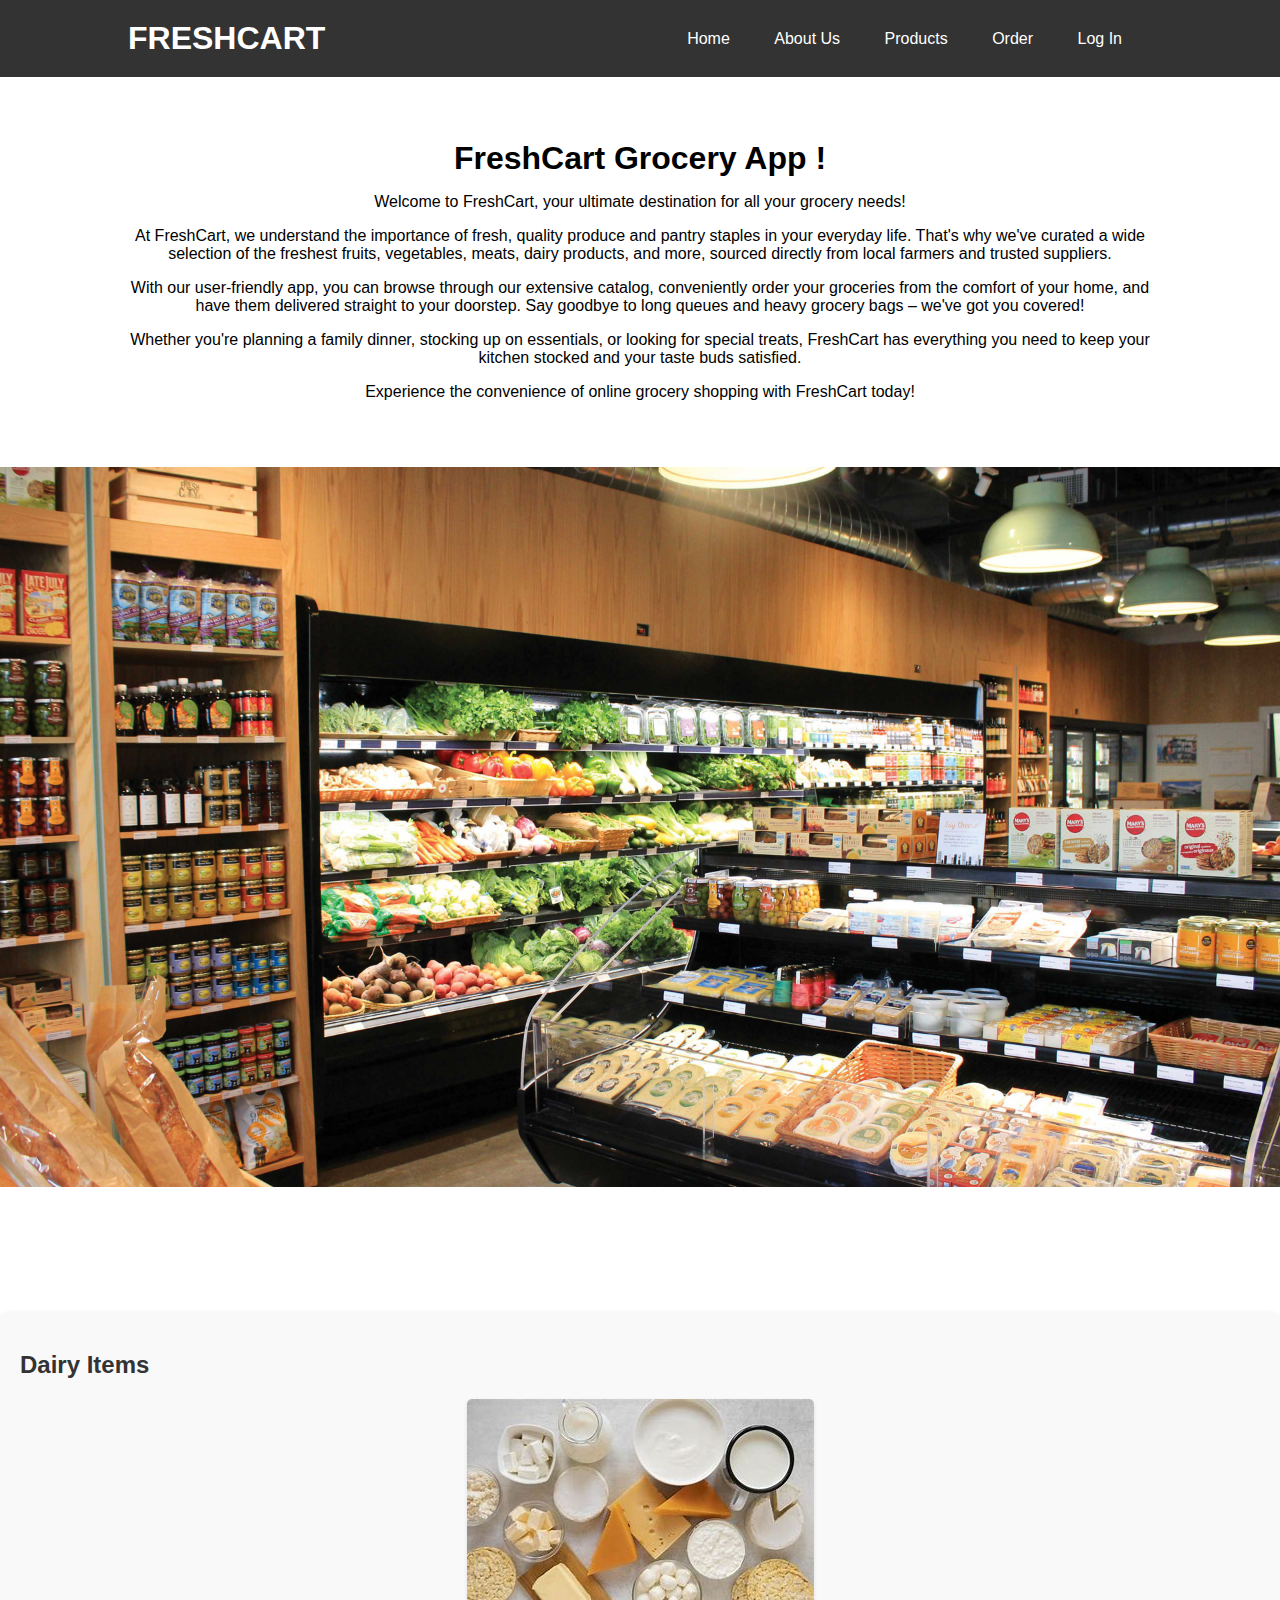
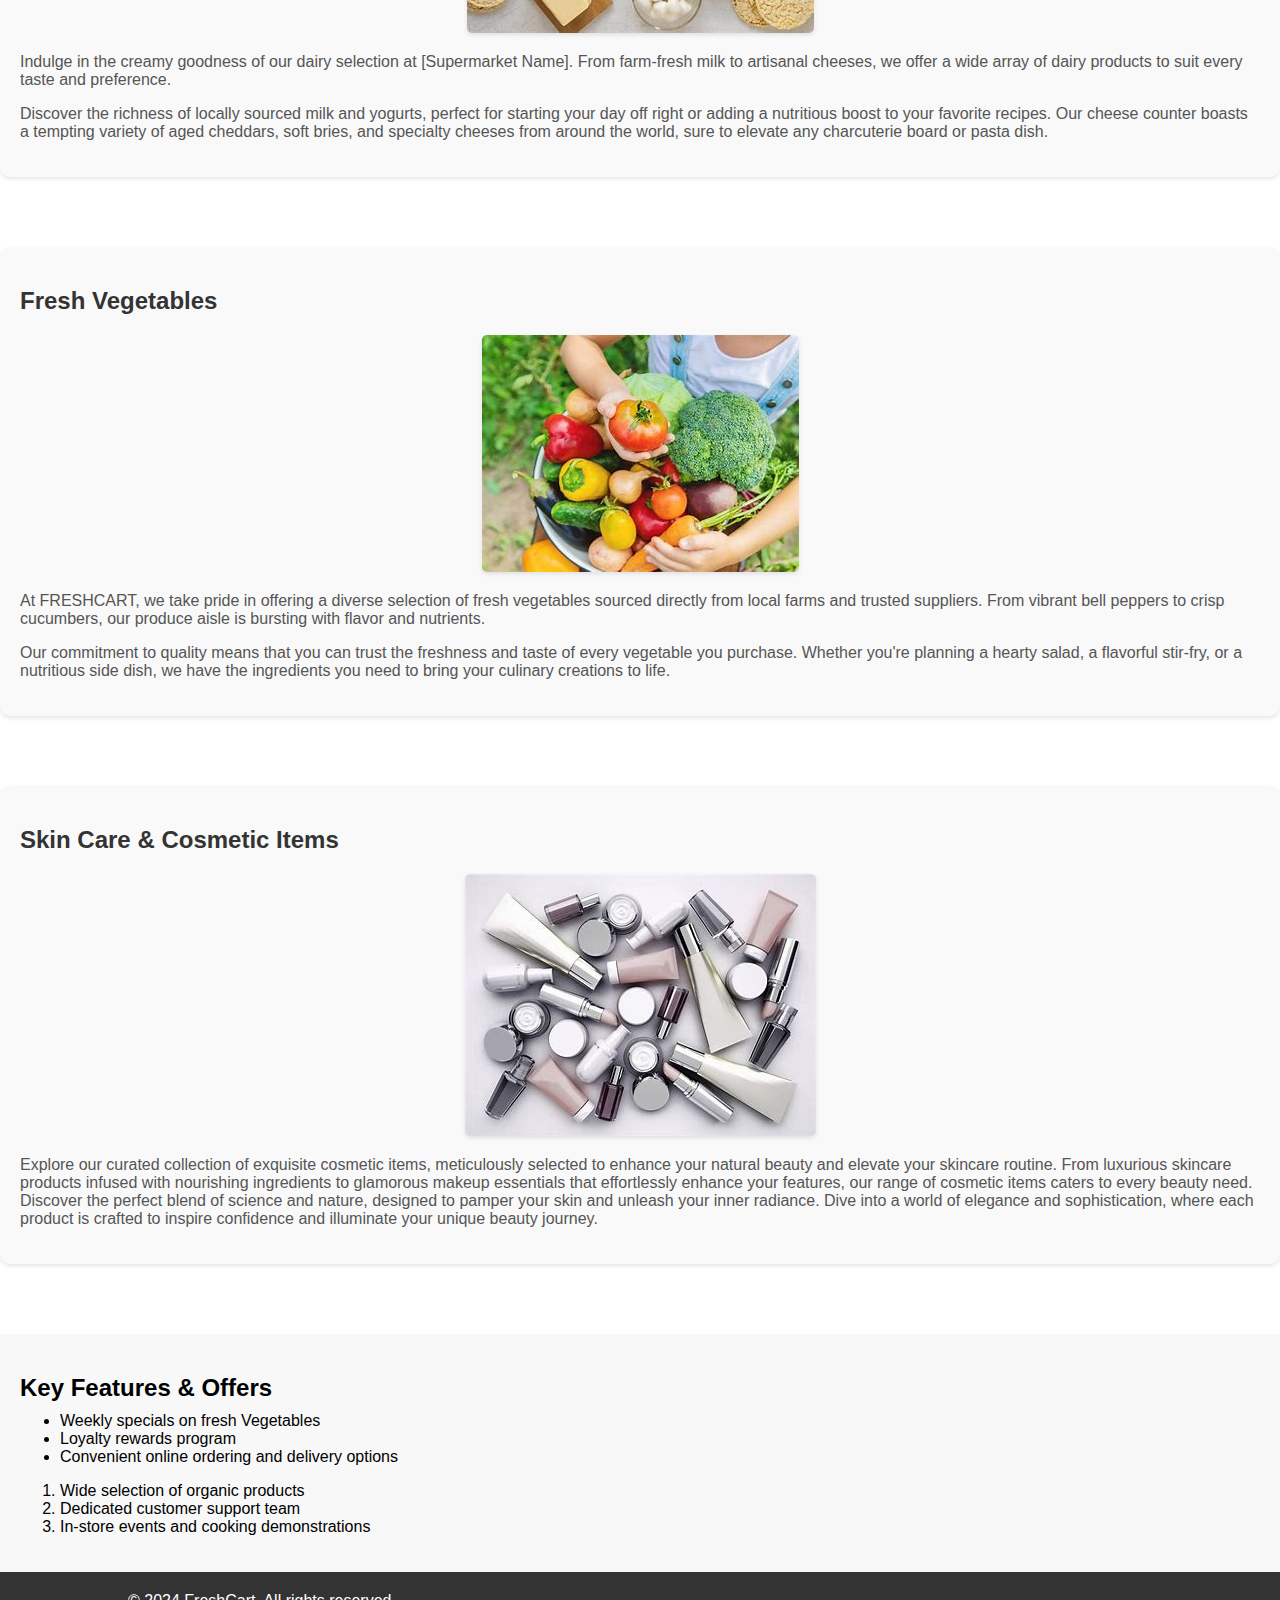
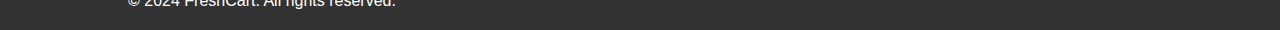
<file: index.html>
<!DOCTYPE html>
<link rel="manifest" href="manifest.json">
<html lang="en">
<head>
    <meta charset="UTF-8">
    <meta name="viewport" content="width=device-width, initial-scale=1.0">
    <title>
      
      FRESHCART</title>
  <link rel="stylesheet" href="index.css">
</head>
<body>
    <header>
        <div class="container">
          <h1>FRESHCART</h1>
          <nav>
            <ul>
              <li><a href="index.html">Home</a></li>
              <li><a href="about.html">About Us</a></li>
              <li><a href="products.html">Products</a></li>
              <li><a href="order.html">Order</a></li>
              <li><a href="register.html">Log In</a></li>
            </ul>
          </nav>
        </div>
      </header>
      <main>
    
      <section id="home">
        <div class="container">
          <div class="intro">
            <h1>FreshCart Grocery App !</h1>
            <p>Welcome to FreshCart, your ultimate destination for all your grocery needs!</p>
            <p>At FreshCart, we understand the importance of fresh, quality produce and pantry staples in your everyday life. That's why we've curated a wide selection of the freshest fruits, vegetables, meats, dairy products, and more, sourced directly from local farmers and trusted suppliers.

            </p>
            <p>With our user-friendly app, you can browse through our extensive catalog, conveniently order your groceries from the comfort of your home, and have them delivered straight to your doorstep. Say goodbye to long queues and heavy grocery bags – we've got you covered!</p>
            <p>Whether you're planning a family dinner, stocking up on essentials, or looking for special treats, FreshCart has everything you need to keep your kitchen stocked and your taste buds satisfied.</p>
            <p>Experience the convenience of online grocery shopping with FreshCart today!</p>
          </div>
          
        </div>
        <div class="main-image">
          <img src="main-image.jpg" alt="Grocery Market">
        </div>
      </section>
      <section class="sub-section">
        <h2>Dairy Items</h2>
        <img src="dairyyyyyy.jpeg" alt="Dairy">
        <p>Indulge in the creamy goodness of our dairy selection at [Supermarket Name]. From farm-fresh milk to artisanal cheeses, we offer a wide array of dairy products to suit every taste and preference.</p>
        <p>Discover the richness of locally sourced milk and yogurts, perfect for starting your day off right or adding a nutritious boost to your favorite recipes. Our cheese counter boasts a tempting variety of aged cheddars, soft bries, and specialty cheeses from around the world, sure to elevate any charcuterie board or pasta dish.</p>
    </section>

    <section class="sub-section">
        <h2>Fresh Vegetables</h2>
        <img src="freshvege.jpeg" alt="Fresh vege">
        <p>At FRESHCART, we take pride in offering a diverse selection of fresh vegetables sourced directly from local farms and trusted suppliers. From vibrant bell peppers to crisp cucumbers, our produce aisle is bursting with flavor and nutrients.</p>
        <p>Our commitment to quality means that you can trust the freshness and taste of every vegetable you purchase. Whether you're planning a hearty salad, a flavorful stir-fry, or a nutritious side dish, we have the ingredients you need to bring your culinary creations to life.</p>
    </section>

    <section class="sub-section">
        <h2>Skin Care & Cosmetic Items</h2>
        <img src="cosmetic.jpeg" alt="Cosmetics">
        <p>Explore our curated collection of exquisite cosmetic items, meticulously selected to enhance your natural beauty and elevate your skincare routine. From luxurious skincare products infused with nourishing ingredients to glamorous makeup essentials that effortlessly enhance your features, our range of cosmetic items caters to every beauty need. Discover the perfect blend of science and nature, designed to pamper your skin and unleash your inner radiance. Dive into a world of elegance and sophistication, where each product is crafted to inspire confidence and illuminate your unique beauty journey.</p>
    </section>

    <section class="lists">
      <h2>Key Features & Offers</h2>
      <ul>
          <li>Weekly specials on fresh Vegetables</li>
          <li>Loyalty rewards program</li>
          <li>Convenient online ordering and delivery options</li>
      </ul>
      <ol>
          <li>Wide selection of organic products</li>
          <li>Dedicated customer support team</li>
          <li>In-store events and cooking demonstrations</li>
      </ol>
  </section>
      </main>

      <footer>
        <div class="container">
            <p>&copy; 2024 FreshCart. All rights reserved.</p>
        </div>
    </footer>
    
</body>
</html>
</file>
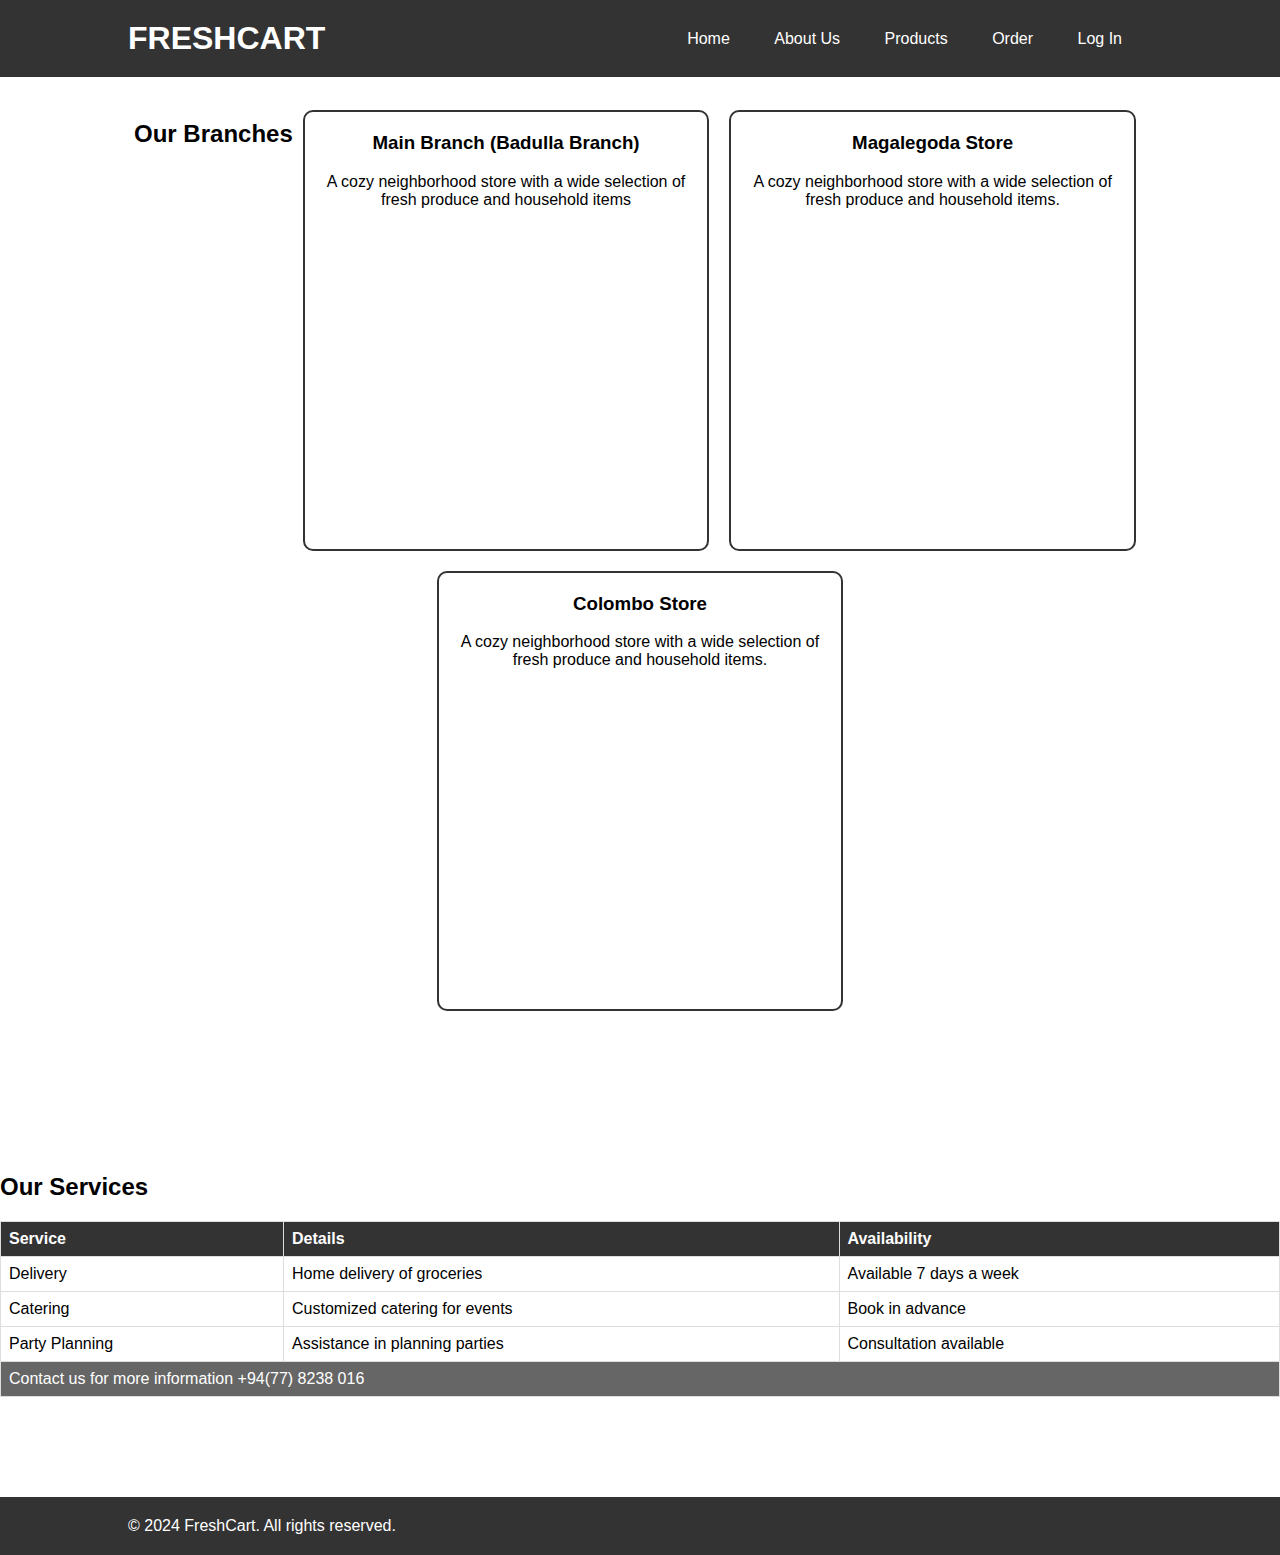
<file: about.html>
<!DOCTYPE html>
<html lang="en">
<head>
    <meta charset="UTF-8">
    <meta name="viewport" content="width=device-width, initial-scale=1.0">
    <title>FRESHCART</title>
    <link rel="stylesheet" href="about.css">
</head>
<body>
    <header>
        <div class="container">
          <h1>FRESHCART</h1>
          <nav>
            <ul>
                <li><a href="index.html">Home</a></li>
                <li><a href="about.html">About Us</a></li>
                <li><a href="products.html">Products</a></li>
                <li><a href="order.html">Order</a></li>
                <li><a href="register.html">Log In</a></li>
              </ul>
          </nav>
        </div>
    </header>
<main>
    <section id="home">
        <section id="branches">
          <h2>Our Branches</h2>
          <div class="branch">
              <h3>Main Branch (Badulla Branch)</h3>
              <p>A cozy neighborhood store with a wide selection of fresh produce and household items</p>
              <iframe src="https://www.google.com/maps/embed?pb=!1m18!1m12!1m3!1d1026.428832247422!2d81.0546982960117!3d6.993177450303608!2m3!1f0!2f0!3f0!3m2!1i1024!2i768!4f13.1!3m3!1m2!1s0x3ae462167fa6dad9%3A0x84d3d072c32aa246!2sBadulla!5e0!3m2!1sen!2slk!4v1715315756650" 
    width="100%"
    height="300px"
    style="border:0;" 
    allowfullscreen="" 
    loading="lazy" 
    referrerpolicy="no-referrer-when-downgrade">
</iframe>

          </div>
        <div class="branch">
            <h3>Magalegoda Store</h3>
            <p>A cozy neighborhood store with a wide selection of fresh produce and household items.</p>
            <iframe src="https://www.google.com/maps/embed?pb=!1m14!1m12!1m3!1d271.7861193373857!2d80.04741950551909!3d7.128904524296545!2m3!1f0!2f0!3f0!3m2!1i1024!2i768!4f13.1!5e0!3m2!1sen!2slk!4v1715314134229"
    width="100%"
    height="300px"
    style="border:0;" 
    allowfullscreen="" 
    loading="lazy" 
    referrerpolicy="no-referrer-when-downgrade">
</iframe>
        </div>
      <div class="branch">
          <h3>Colombo Store</h3>
          <p>A cozy neighborhood store with a wide selection of fresh produce and household items.</p>
          <iframe src="https://www.google.com/maps/embed?pb=!1m18!1m12!1m3!1d63371.81536311024!2d79.81500561166455!3d6.921836877834021!2m3!1f0!2f0!3f0!3m2!1i1024!2i768!4f13.1!3m3!1m2!1s0x3ae253d10f7a7003%3A0x320b2e4d32d3838d!2sColombo!5e0!3m2!1sen!2slk"
    width="100%"
    height="300px"
    style="border:0;" 
    allowfullscreen="" 
    loading="lazy" 
    referrerpolicy="no-referrer-when-downgrade">
</iframe>
      </div>
      </section>
      <section id="services">
        <h2>Our Services</h2>
        <table>
            <thead>
                <tr>
                    <th>Service</th>
                    <th>Details</th>
                    <th>Availability</th>
                </tr>
            </thead>
            <tbody>
                <tr>
                    <td>Delivery</td>
                    <td>Home delivery of groceries</td>
                    <td>Available 7 days a week</td>
                </tr>
                <tr>
                    <td>Catering</td>
                    <td>Customized catering for events</td>
                    <td>Book in advance</td>
                </tr>
                <tr>
                    <td>Party Planning</td>
                    <td>Assistance in planning parties</td>
                    <td>Consultation available</td>
                </tr>
            </tbody>
            <tfoot>
                <tr>
                    <td colspan="3">Contact us for more information +94(77) 8238 016</td>
                </tr>
            </tfoot>
        </table>
    </section>
</main>
    <footer>
        <div class="container">
            <p>&copy; 2024 FreshCart. All rights reserved.</p>
        </div>
    </footer>
    
</body>
</html>
</file>
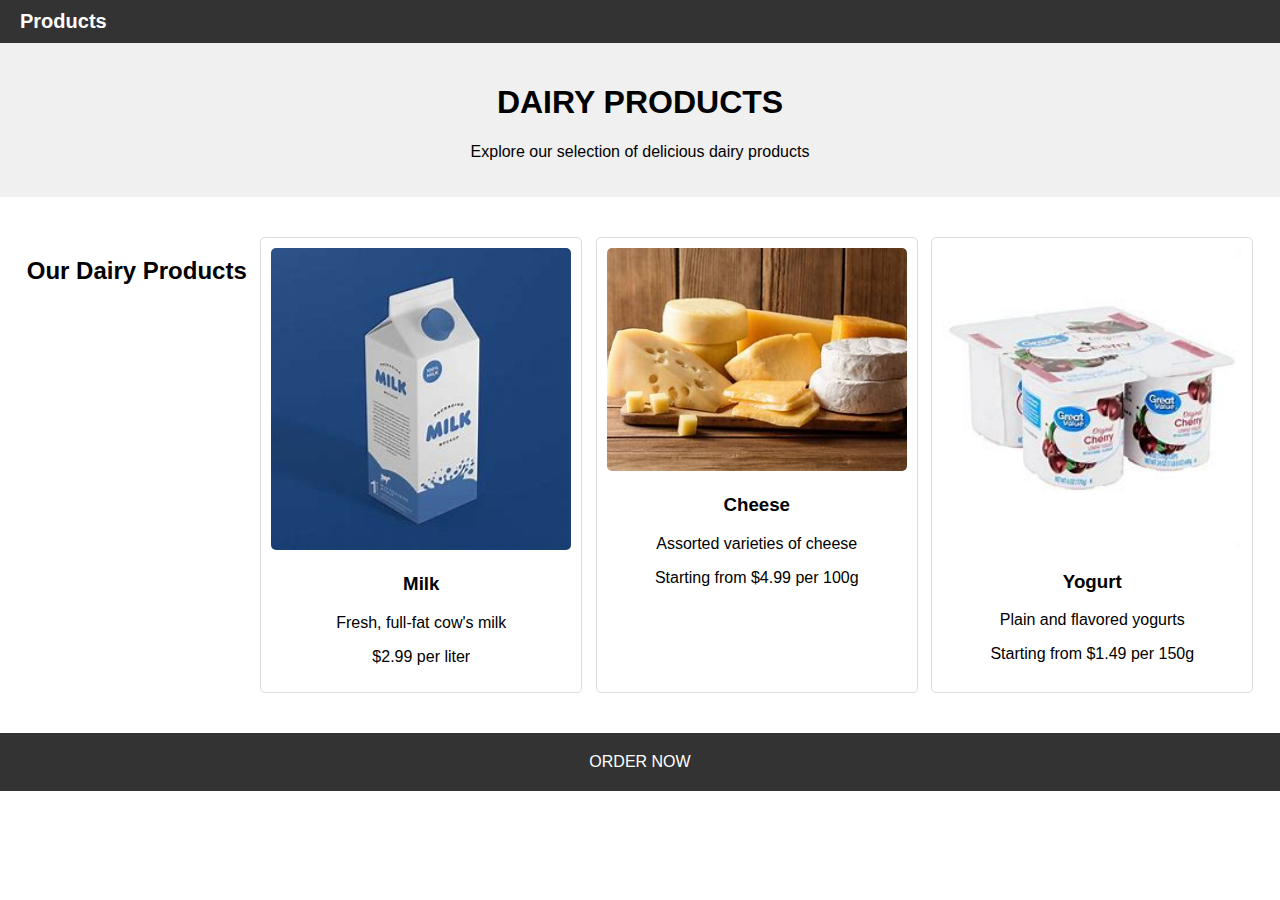
<file: dairy.html>
<!DOCTYPE html>
<html lang="en">
<head>
    <meta charset="UTF-8">
    <meta name="viewport" content="width=device-width, initial-scale=1.0">
    <title>Dairy Products</title>
    <link rel="stylesheet" href="dairy.css">
</head>
<body>
    <nav>
        <a href="products.html" class="logo">Products</a>
    </nav>
    <header>
        <h1>DAIRY PRODUCTS</h1>
        <p>Explore our selection of delicious dairy products</p>
    </header>
    <main>
        <section class="dairy-products">
            <h2>Our Dairy Products</h2>
            <div class="product">
                <img src="milk.jpeg" alt="Milk">
                <h3>Milk</h3>
                <p>Fresh, full-fat cow's milk</p>
                <p>$2.99 per liter</p>
            </div>
            <div class="product">
                <img src="cheese.jpeg" alt="Cheese">
                <h3>Cheese</h3>
                <p>Assorted varieties of cheese</p>
                <p>Starting from $4.99 per 100g</p>
            </div>
            <div class="product">
                <img src="yoguart.jpeg" alt="Yogurt">
                <h3>Yogurt</h3>
                <p>Plain and flavored yogurts</p>
                <p>Starting from $1.49 per 150g</p>
            </div>
        </section>
    </main>
    <footer>
        <a href="order.html">ORDER NOW</a>
    </footer>
</body>
</html>
</file>
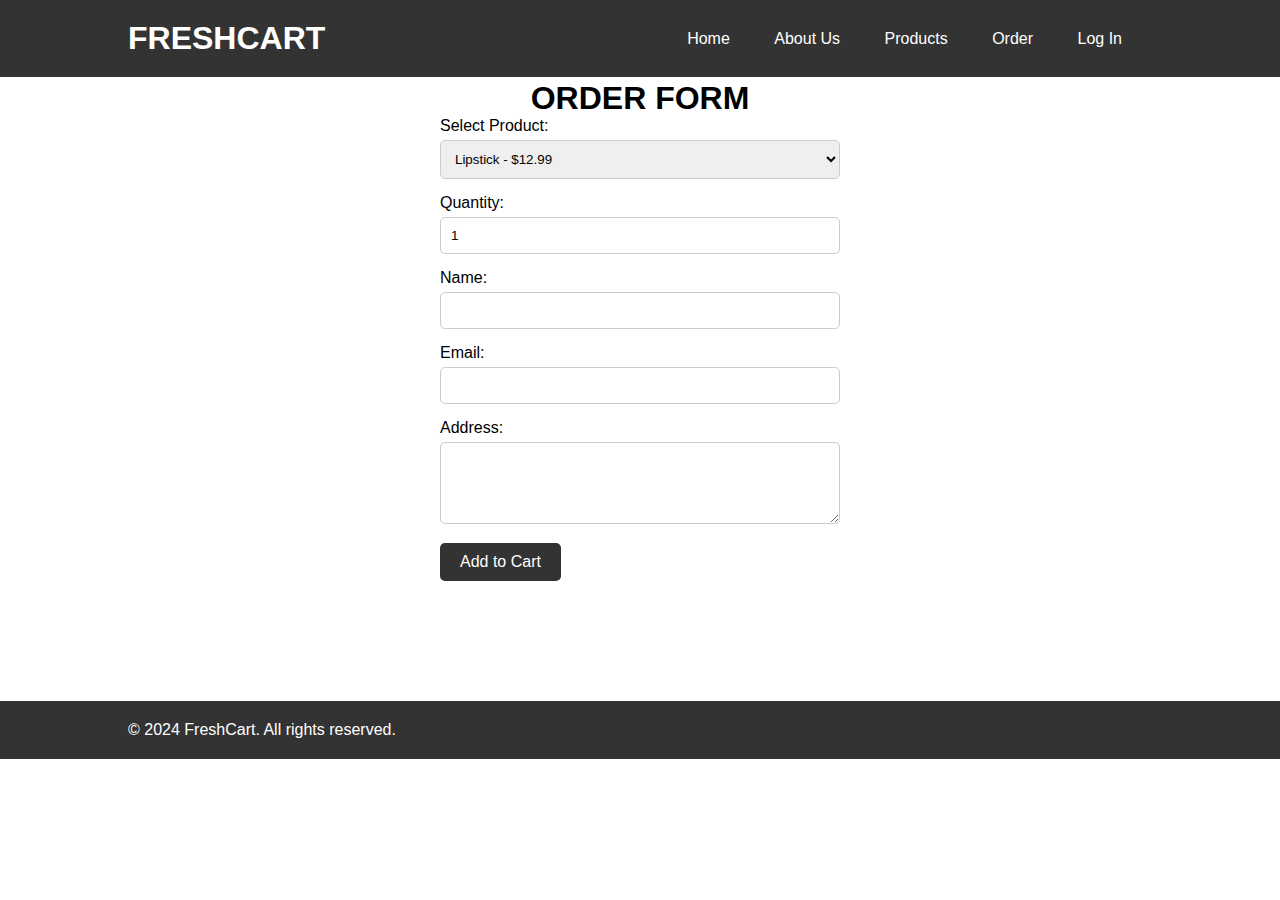
<file: order.html>
<!DOCTYPE html>
<html lang="en">
<head>
    <meta charset="UTF-8">
    <meta name="viewport" content="width=device-width, initial-scale=1.0">
    <title>FRESHCART</title>
  <link rel="stylesheet" href="order.css">
</head>
<body>
  <header>
        <div class="container">
          <h1>FRESHCART</h1>
          <nav>
            <ul>
              <li><a href="index.html">Home</a></li>
              <li><a href="about.html">About Us</a></li>
              <li><a href="products.html">Products</a></li>
              <li><a href="order.html">Order</a></li>
              <li><a href="register.html">Log In</a></li>
            </ul>
          </nav>
        </div>
      </header>
      
      
      <main>
        <h1><center>ORDER FORM</center></h1>
        <form action="checkout.html" method="post">
          <label for="product">Select Product:</label>
          <select name="product" id="product">
              <option value="lipstick">Lipstick - $12.99</option>
              <option value="mascara">Mascara - $9.99</option>
              <option value="cleanser">Facial Cleanser - $14.99</option>
              <option value="milk">Milk - $2.99 per liter</option>
              <option value="cheese">Cheese - Starting from $4.99 per 100g</option>
              <option value="yogurt">Yogurt - Starting from $1.49 per 150g</option>
              <option value="Carrots">Carrots - $2.99/lb</option>
              <option value="Spinach">Spinach - $3.49/bunch</option>
              <option value="tomatoes">Tomatoes - $1.99/lb</option>
              <option value="Broccoli">Broccoli - $1.79/lb</option>
              <option value="bell Peppers">Bell Peppers - $0.99/each</option>
              <option value="Cucumbers">Cucumbers - $0.79/each</option>
          </select>
          <label for="quantity">Quantity:</label>
          <input type="number" id="quantity" name="quantity" min="1" value="1">
          <label for="name">Name:</label>
          <input type="text" id="name" name="name" required>
          <label for="email">Email:</label>
          <input type="email" id="email" name="email" required>
          <label for="address">Address:</label>
          <textarea id="address" name="address" rows="4" required></textarea>
          <button type="submit">Add to Cart</button>
      </form>
      </main>
    
      <section id="home">
      </section>
      <footer>
        <div class="container">
            <p>&copy; 2024 FreshCart. All rights reserved.</p>
        </div>
    </footer>
    
</body>
</html>
</file>
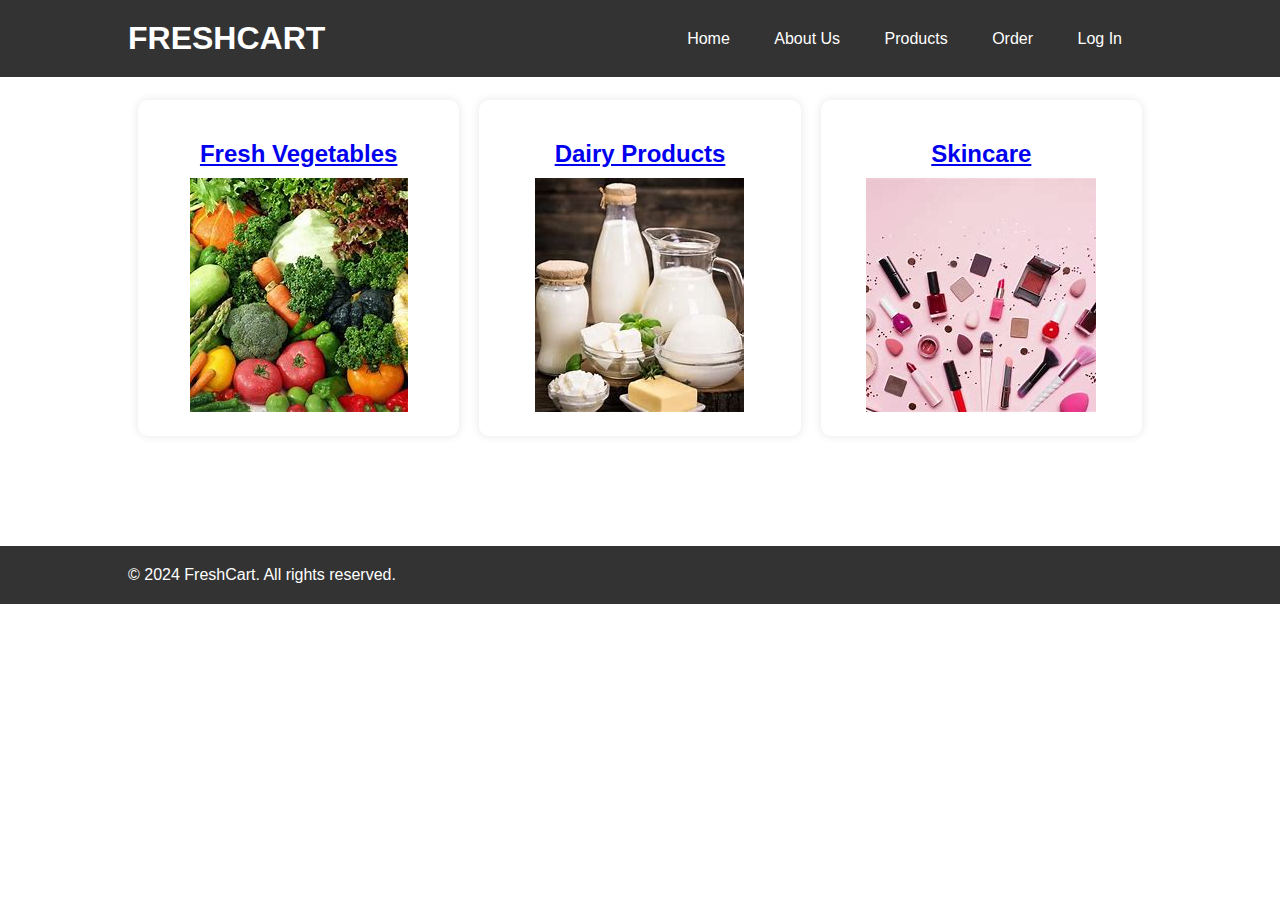
<file: products.html>
<!DOCTYPE html>
<html lang="en">
<head>
    <meta charset="UTF-8">
    <meta name="viewport" content="width=device-width, initial-scale=1.0">
    <title>FRESHCART</title>
  <link rel="stylesheet" href="products.css">
</head>
<body>
    <header>
        <div class="container">
          <h1>FRESHCART</h1>
          <nav>
            <ul>
              <li><a href="index.html">Home</a></li>
              <li><a href="about.html">About Us</a></li>
              <li><a href="products.html">Products</a></li>
              <li><a href="order.html">Order</a></li>
              <li><a href="register.html">Log In</a></li>
            </ul>
          </nav>
        </div>
      </header>
      <main>
      <div class="container">
        <a href="vegetable.html" class="category">
          <h2>Fresh Vegetables</h2>
          <img src="vegetable1.jpeg" alt="Vegetables">
        </a>
        <a href="dairy.html" class="category">
          <h2>Dairy Products</h2>
          <img src="dairy1.jpeg" alt="Dairy">
        </a>
        <a href="skin.html" class="category">
          <h2>Skincare</h2>
          <img src="skin1.jpeg" alt="Cosmetics">
        </a>
    </div>
      
    
      <section id="home">
      </section>
      </main>
      <footer>
        <div class="container">
            <p>&copy; 2024 FreshCart. All rights reserved.</p>
        </div>
    </footer>
    
</body>
</html>
</file>
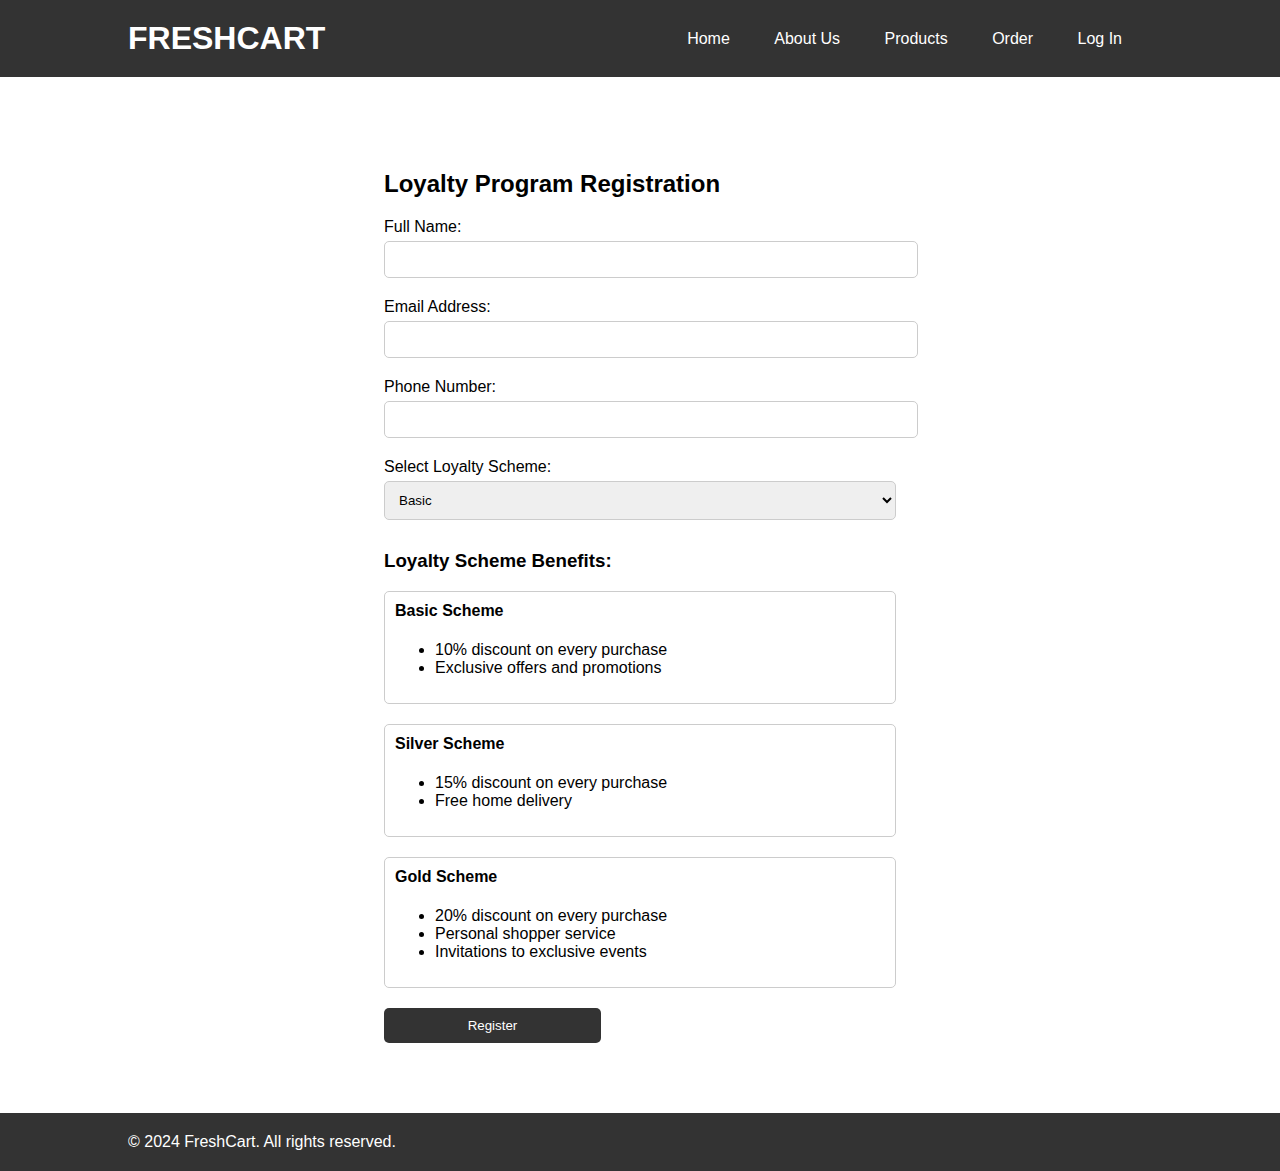
<file: register.html>
<!DOCTYPE html>
<html lang="en">
<head>
  <meta charset="UTF-8">
  <meta name="viewport" content="width=device-width, initial-scale=1.0">
  <title>FRESHCART</title>
  <link rel="stylesheet" href="register.css">
</head>
<body>
  <header>
    <div class="container">
      <h1>FRESHCART</h1>
      <nav>
        <ul>
          <li><a href="index.html">Home</a></li>
          <li><a href="about.html">About Us</a></li>
          <li><a href="products.html">Products</a></li>
          <li><a href="order.html">Order</a></li>
          <li><a href="register.html">Log In</a></li>
        </ul>
      </nav>
    </div>
  </header>
  <main>

  <section id="home">

  </section>
  <section id="registration">
    <div class="container">
      <div class="form-container">
      <h2>Loyalty Program Registration</h2>
      <form action="#" method="post">
        <div class="form-group">
          <label for="fullname">Full Name:</label>
          <input type="text" id="fullname" name="fullname" required>
        </div>
        <div class="form-group">
          <label for="email">Email Address:</label>
          <input type="email" id="email" name="email" required>
        </div>
        <div class="form-group">
          <label for="phone">Phone Number:</label>
          <input type="tel" id="phone" name="phone" required>
        </div>
        <div class="form-group">
          <label for="loyalty">Select Loyalty Scheme:</label>
          <select id="loyalty" name="loyalty" required>
            <option value="basic">Basic</option>
            <option value="silver">Silver</option>
            <option value="gold">Gold</option>
          </select>
        </div>
        <div class="loyalty-benefits">
          <h3>Loyalty Scheme Benefits:</h3>
          <div id="basic-benefits" class="loyalty-benefit">
            <h4>Basic Scheme</h4>
            <ul>
              <li>10% discount on every purchase</li>
              <li>Exclusive offers and promotions</li>
            </ul>
          </div>
          <div id="silver-benefits" class="loyalty-benefit">
            <h4>Silver Scheme</h4>
            <ul>
              <li>15% discount on every purchase</li>
              <li>Free home delivery</li>
            </ul>
          </div>
          <div id="gold-benefits" class="loyalty-benefit">
            <h4>Gold Scheme</h4>
            <ul>
              <li>20% discount on every purchase</li>
              <li>Personal shopper service</li>
              <li>Invitations to exclusive events</li>
            </ul>
          </div>
        </div>
        <div class="form-group">
          <input type="register" value="Register">
        </div>
      </form>
    </div>
  </div>
  </section>
  </main>
  <footer>
    <div class="container">
        <p>&copy; 2024 FreshCart. All rights reserved.</p>
    </div>
</footer>
</body>
</html>
</file>
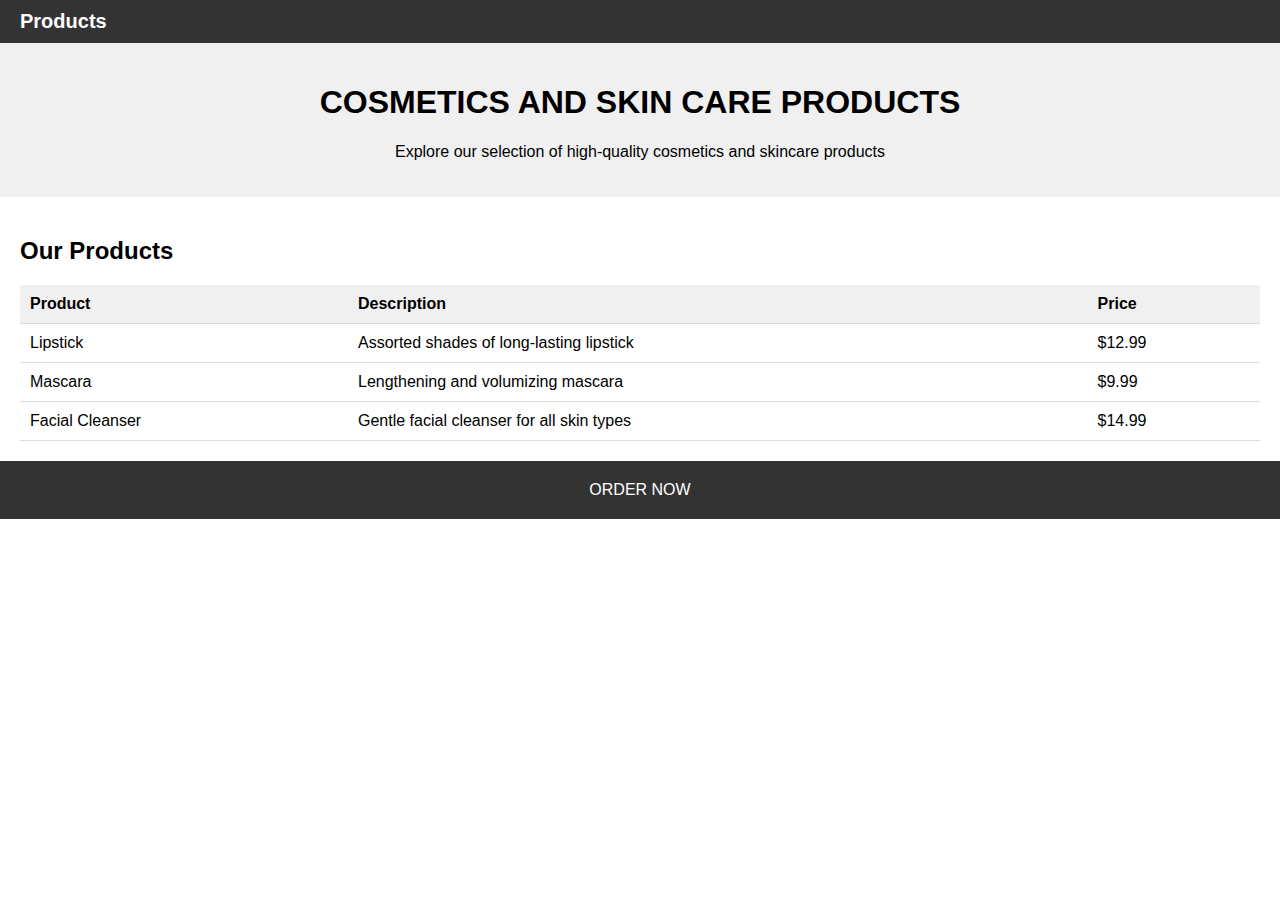
<file: skin.html>
<!DOCTYPE html>
<html lang="en">
<head>
    <meta charset="UTF-8">
    <meta name="viewport" content="width=device-width, initial-scale=1.0">
    <title>Cosmetics and Skin Care Products</title>
    <link rel="stylesheet" href="skin.css">
</head>
<body>
    <nav>
        <a href="products.html" class="logo">Products</a>
    </nav>
    <header>
        <h1>COSMETICS AND SKIN CARE PRODUCTS</h1>
        <p>Explore our selection of high-quality cosmetics and skincare products</p>
    </header>
    <main>
        <section class="products-table">
            <h2>Our Products</h2>
            <table>
                <tr>
                    <th>Product</th>
                    <th>Description</th>
                    <th>Price</th>
                </tr>
                <tr>
                    <td>Lipstick</td>
                    <td>Assorted shades of long-lasting lipstick</td>
                    <td>$12.99</td>
                </tr>
                <tr>
                    <td>Mascara</td>
                    <td>Lengthening and volumizing mascara</td>
                    <td>$9.99</td>
                </tr>
                <tr>
                    <td>Facial Cleanser</td>
                    <td>Gentle facial cleanser for all skin types</td>
                    <td>$14.99</td>
                </tr>
            </table>
        </section>
    </main>
    <footer>
        <a href="order.html">ORDER NOW</a>
    </footer>
</body>
</html>
</file>
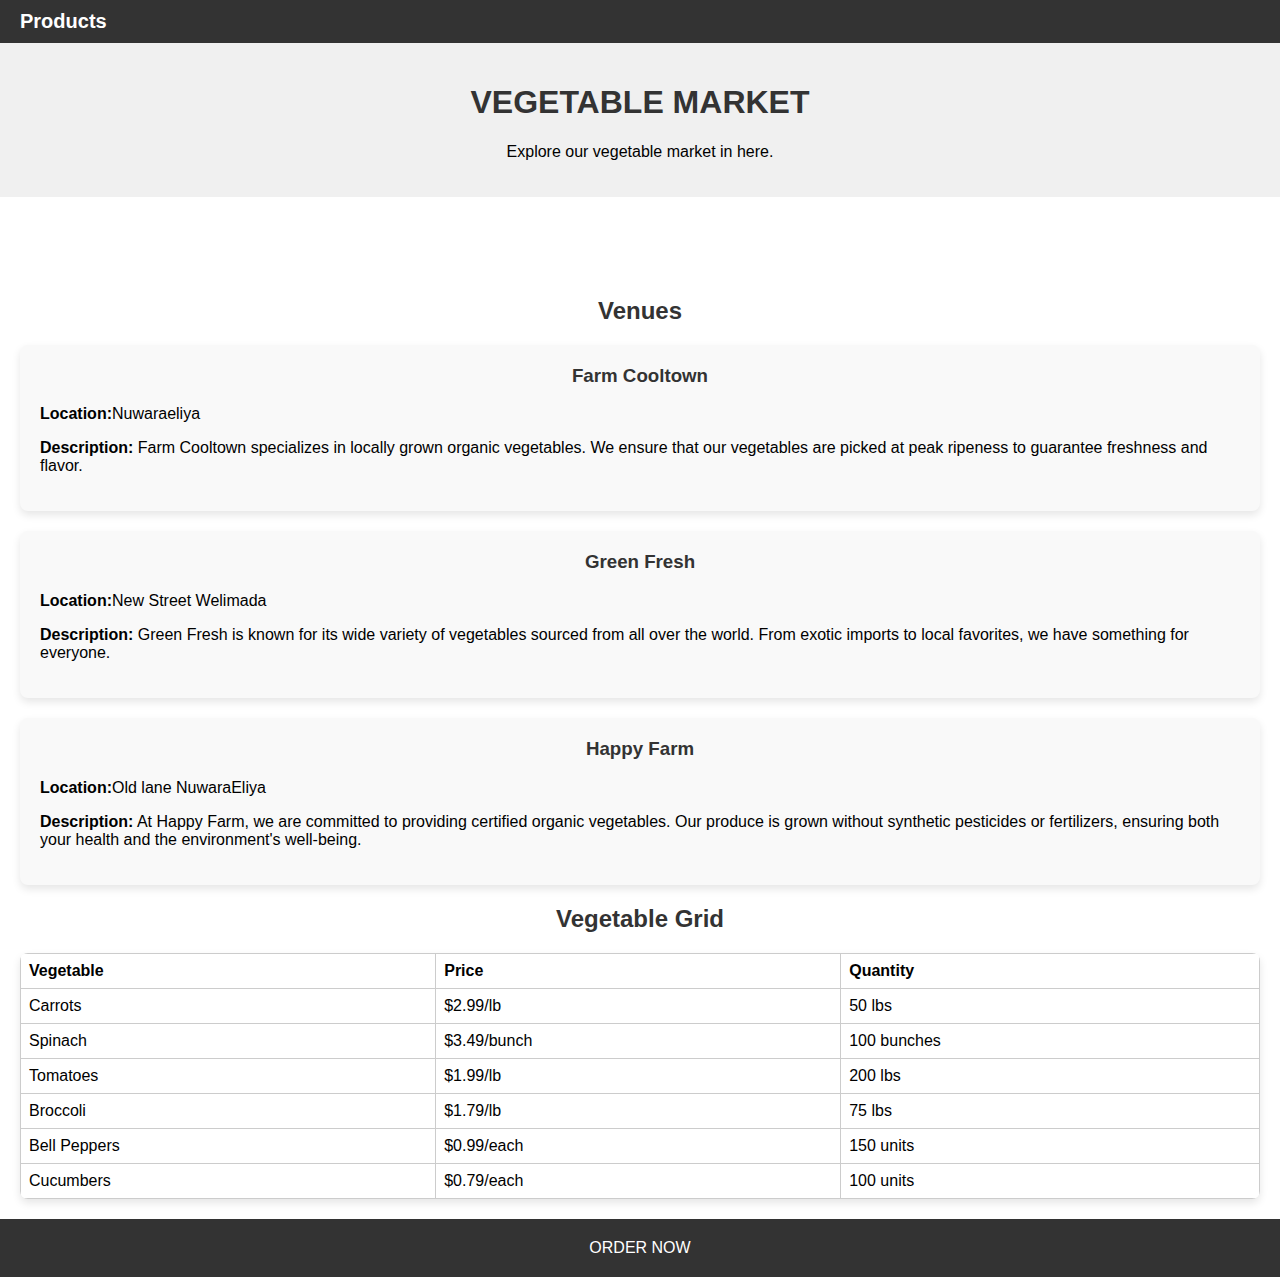
<file: vegetable.html>
<!DOCTYPE html>
<html lang="en">
<head>
    <meta charset="UTF-8">
    <meta name="viewport" content="width=device-width, initial-scale=1.0">
    <title>Dairy Products</title>
    <link rel="stylesheet" href="vegetable.css">
</head>
<body>
    <nav>
        <a href="products.html" class="logo">Products</a>
    </nav>
    <header>
        <h1>VEGETABLE MARKET</h1>
        <p>Explore our vegetable market in here.</p>
    </header>
    <main>
        
        <section id="venues">
            <h2>Venues</h2>
            <div class="venue">
                <h3>Farm Cooltown</h3>
                <p><strong>Location:</strong>Nuwaraeliya</p>
                <p><strong>Description:</strong> Farm Cooltown specializes in locally grown organic vegetables. We ensure that our vegetables are picked at peak ripeness to guarantee freshness and flavor.</p>
            </div>
            <div class="venue">
                <h3>Green Fresh</h3>
                <p><strong>Location:</strong>New Street Welimada</p>
                <p><strong>Description:</strong> Green Fresh is known for its wide variety of vegetables sourced from all over the world. From exotic imports to local favorites, we have something for everyone.</p>
            </div>
            <div class="venue">
                <h3>Happy Farm</h3>
                <p><strong>Location:</strong>Old lane NuwaraEliya</p>
                <p><strong>Description:</strong> At Happy Farm, we are committed to providing certified organic vegetables. Our produce is grown without synthetic pesticides or fertilizers, ensuring both your health and the environment's well-being.</p>
            </div>
        </section>
        
        <section id="vegetable-grid">
            <h2>Vegetable Grid</h2>
            <table>
                <tr>
                    <th>Vegetable</th>
                    <th>Price</th>
                    <th>Quantity</th>
                </tr>
                <tr>
                    <td>Carrots</td>
                    <td>$2.99/lb</td>
                    <td>50 lbs</td>
                </tr>
                <tr>
                    <td>Spinach</td>
                    <td>$3.49/bunch</td>
                    <td>100 bunches</td>
                </tr>
                <tr>
                    <td>Tomatoes</td>
                    <td>$1.99/lb</td>
                    <td>200 lbs</td>
                </tr>
                <tr>
                    <td>Broccoli</td>
                    <td>$1.79/lb</td>
                    <td>75 lbs</td>
                </tr>
                <tr>
                    <td>Bell Peppers</td>
                    <td>$0.99/each</td>
                    <td>150 units</td>
                </tr>
                <tr>
                    <td>Cucumbers</td>
                    <td>$0.79/each</td>
                    <td>100 units</td>
                </tr>
            </table>
        </section>
        
    </main>
    <footer>
        <a href="order.html">ORDER NOW</a>
    </footer>
</body>
</html>
</file>
<file: index.css>
body {
  font-family: Arial, sans-serif;
  margin: 0;
  padding: 0;
}

header {
  background-color: #333;
  color: white;
  padding: 20px 0;
  position: fixed;
  top: 0;
  width: 100%;
  z-index: 1000;
}

.container {
  width: 80%;
  margin: auto;
  display: flex;
  justify-content: space-between;
  align-items: center;
}

h1 {
  margin: 0;
}

nav ul {
  list-style-type: none;
  margin: 0;
  padding: 0;
}

nav ul li {
  display: inline;
  margin-right: 20px;
}

nav ul li a {
  color: #ffffff;
  text-decoration: none;
  padding: 10px;
  border-radius: 5px;
  transition: background-color 0.3s ease;
}

nav ul li a:hover {
  background-color: #555;
}

section {
  padding: 70px 0 50px;
  margin-top: 70px;
}

.sub-section {
  margin-bottom: 40px;
  background-color: #f9f9f9;
  padding: 20px;
  border-radius: 10px;
  box-shadow: 0 2px 4px rgba(0, 0, 0, 0.1);
}

.sub-section h2 {
  font-size: 24px;
  margin-bottom: 10px;
  color: #333;
}

.sub-section p {
  color: #555;
}

.sub-section img {
  max-width: 100%;
  height: auto;
  display: block;
  margin: 20px auto;
  border-radius: 5px;
  box-shadow: 0 2px 4px rgba(0, 0, 0, 0.1);
}

.lists {
  background-color: #f8f8f8;
  padding: 20px;
}

.lists ul, .lists ol {
  margin-top: 10px;
}

.lists h2 {
  margin-bottom: 10px;
}


.intro {
  text-align: center;
}

.intro h2 {
  font-size: 24px;
}

.services {
  margin-top: 30px;
}

.services h2 {
  font-size: 24px;
}

.services ul {
  list-style-type: none;
  padding: 0;
}

.services ul li {
  margin-bottom: 10px;
}

.main-image {
  text-align: center;
  margin-top: 50px;
}

.main-image img {
  max-width: 100%;
  height: auto;
}

footer {
  background-color: #333;
  color: white;
  padding: 20px 0;
  text-align: center; 
  bottom: 0;
  width: 100%;
}

footer p {
  margin: 0;
}

@media screen and (max-width: 768px) {
  .container {
    width: 90%;
  }

  nav ul li {
    display: inline;
    margin-right: 10px;
  }
}
</file>
<file: about.css>
body {
  font-family: Arial, sans-serif;
  margin: 0;
  padding: 0;
}

header {
  background-color: #333;
  color: white;
  padding: 20px 0;
  position: fixed;
  top: 0;
  width: 100%;
  z-index: 1000;
}

#branches {
  background-color: #fff;
  margin-bottom: 2rem;
  display: flex;
  flex-wrap: wrap;
  justify-content: center;
  align-items: flex-start;
  text-align: center;
}

.branch {
  margin-bottom: 2rem;
  width: calc(33.33% - 20px);
  padding: 20px;
  border: 2px solid #333;
  border-radius: 10px;
  box-sizing: border-box;
  text-align: center;
  margin: 10px;
}

.branch h3 {
  margin-top: 0;
}

.container {
  width: 80%;
  margin: auto;
  display: flex;
  flex-wrap: wrap;
  justify-content: space-between;
  align-items: center;
}

h1 {
  margin: 0;
}

nav ul {
  list-style-type: none;
  margin: 0;
  padding: 0;
}

nav ul li {
  display: inline;
  margin-right: 20px;
}

nav ul li a {
  color: white;
  text-decoration: none;
  padding: 10px;
  border-radius: 5px;
  transition: background-color 0.3s ease;
}

nav ul li a:hover {
  background-color: #555;
}

section {
  padding: 50px 0;
}

table {
  width: 100%;
  border-collapse: collapse;
}

th, td {
  border: 1px solid #ddd;
  padding: 8px;
  text-align: left;
}

th {
  background-color: #333;
  color: #fff;
}

tfoot {
  background-color: #666;
  color: #fff;
}

footer {
  background-color: #333;
  color: white;
  padding: 20px 0;
  text-align: center; 
  bottom: 0;
  width: 100%;
}

footer p {
  margin: 0;
}


@media screen and (max-width: 768px) {
  .container {
      width: 90%;
  }

  .branch {
      width: calc(50% - 20px);
  }
}

@media screen and (max-width: 480px) {
  .container {
      width: 95%;
  }

  .branch {
      width: calc(100% - 20px);
  }
}
</file>
<file: dairy.css>
body {
  font-family: Arial, sans-serif;
  margin: 0;
  padding: 0;
}

nav {
  background-color: #333;
  color: #fff;
  padding: 10px 20px;
}

nav .logo {
  color: #fff;
  text-decoration: none;
  font-size: 20px;
  font-weight: bold;
}

header {
  background-color: #f0f0f0;
  padding: 20px;
  text-align: center;
}

main {
  padding: 20px;
}

.dairy-products {
  display: flex;
  flex-wrap: wrap;
  justify-content: space-around;
  margin-top: 20px;
}

.product {
  width: 300px;
  border: 1px solid #ddd;
  border-radius: 5px;
  padding: 10px;
  margin-bottom: 20px;
  text-align: center;
}

.product img {
  width: 100%;
  border-radius: 5px;
}

footer {
  background-color: #333;
  color: #fff;
  padding: 20px;
  text-align: center;
}

footer a {
  color: #fff;
  text-decoration: none;
}

footer a:hover {
  text-decoration: underline;
}

@media only screen and (max-width: 768px) {
  nav {
      padding: 10px;
  }

  .product {
      width: 100%;
      margin-bottom: 10px;
  }
}
</file>
<file: order.css>
body {
  font-family: Arial, sans-serif;
  margin: 0;
  padding: 0;
}

header {
  background-color: #333;
  color: white;
  padding: 20px 0;
  position: fixed;
  top: 0;
  width: 100%;
  z-index: 1000;
}

.container {
  width: 80%;
  margin: auto;
  display: flex;
  justify-content: space-between;
  align-items: center;
}

main {
  padding: 80px 20px 20px;
}

form {
  max-width: 400px;
  margin: 0 auto;
}

label {
  display: block;
  margin-bottom: 5px;
}

select,
input[type="number"],
input[type="text"],
input[type="email"],
textarea {
  width: 100%;
  padding: 10px;
  margin-bottom: 15px;
  border: 1px solid #ccc;
  border-radius: 5px;
  box-sizing: border-box;
}

button {
  background-color: #333;
  color: #fff;
  border: none;
  padding: 10px 20px;
  border-radius: 5px;
  cursor: pointer;
  font-size: 16px;
}

button:hover {
  background-color: #555;
}

h1 {
  margin: 0;
}

nav ul {
  list-style-type: none;
  margin: 0;
  padding: 0;
}

nav ul li {
  display: inline;
  margin-right: 20px;
}

nav ul li a {
  color: white;
  text-decoration: none;
  padding: 10px;
  border-radius: 5px;
  transition: background-color 0.3s ease;
}

nav ul li a:hover {
  background-color: #555;
}

section {
  padding: 50px 0;
}

footer {
  background-color: #333;
  color: white;
  padding: 20px 0;
  text-align: center; 
  bottom: 0;
  width: 100%;
}

footer p {
  margin: 0;
}

@media only screen and (max-width: 768px) {
  .container {
    width: 90%;
  }

  main {
    padding-top: 160px;
  }

  header {
    padding: 10px 0;
  }

  form {
    max-width: 100%;
  }

  nav ul li {
    margin-right: 10px;
  }

  nav ul li a {
    padding: 8px;
  }
}
</file>
<file: products.css>
body {
  font-family: Arial, sans-serif;
  margin: 0;
  padding: 0;
}

header {
  background-color: #333;
  color: white;
  padding: 20px 0;
  position: fixed;
  top: 0;
  width: 100%;
  z-index: 1000;
}

.container {
  width: 80%;
  margin: auto;
  display: flex;
  justify-content: space-between;
  align-items: center;
}

.category {
  background-color: #fff;
  border-radius: 10px;
  box-shadow: 0px 0px 10px rgba(0, 0, 0, 0.1);
  padding: 20px;
  margin: 10px;
  width: calc(33.33% - 20px);
  align-items: center;
  justify-content: center;
  text-align: center;
  margin-top: 100px;
}



.category:hover {
  box-shadow: 0px 0px 10px rgb(6, 6, 6);
}

.category:active {
  box-shadow: 0px 0px 10px rgb(0, 0, 0);
}

.category h2 {
  text-align: center;
  margin-bottom: 10px;
}

.category ul {
  list-style-type: none;
  padding: 0;
}

.category ul li {
  padding: 5px 0;
  border-bottom: 1px solid #eee;
}

.category ul li:last-child {
  border-bottom: none;
}

h1 {
  margin: 0;
}

nav ul {
  list-style-type: none;
  margin: 0;
  padding: 0;
}

nav ul li {
  display: inline;
  margin-right: 20px;
}

nav ul li a {
  color: white;
  text-decoration: none;
  padding: 10px;
  border-radius: 5px;
  transition: background-color 0.3s ease;
}

nav ul li a:hover {
  background-color: #555;
}

section {
  padding: 50px 0;
}


footer {
  background-color: #333;
  color: white;
  padding: 20px 0;
  text-align: center; 
  bottom: 0;
  width: 100%;
}

footer p {
  margin: 0;
}

@media only screen and (max-width: 768px) {
  .container {
    width: 90%;
    flex-direction: column;
  }

  .category {
    width: calc(100% - 40px);
    margin-top: 20px;
  }

  nav ul li {
    margin-bottom: 5px;
  }

  header {
    padding: 20px 0;
    position: fixed;
    top: 0;
    width: 100%;
    z-index: 1000;
  }

  .container {
    position: static;
    z-index: auto;
  }

  .category {
    position: static;
    z-index: auto;
    margin-top: 140px;
  }
}
</file>
<file: register.css>
body {
    font-family: Arial, sans-serif;
    margin: 0;
    padding: 0;
  }
  
  header {
    background-color: #333;
    color: white;
    padding: 20px 0;
    position: fixed;
    top: 0;
    width: 100%;
    z-index: 1000;
  }
  
  .container {
    width: 80%;
    margin: auto;
    display: flex;
    justify-content: space-between;
    align-items: center;
  }
  
  h1 {
    margin: 0;
  }
  
  nav ul {
    list-style-type: none;
    margin: 0;
    padding: 0;
  }
  
  nav ul li {
    display: inline;
    margin-right: 20px;
  }
  
  nav ul li a {
    color: white;
    text-decoration: none;
    padding: 10px;
    border-radius: 5px;
    transition: background-color 0.3s ease;
  }
  
  nav ul li a:hover {
    background-color: #555;
  }
  
  section {
    padding: 50px 0;
  }
  
  .form-group {
    margin-bottom: 20px;
  }

  .form-container {
    width: 50%;
    margin: auto;
  
  }

  label {
    display: block;
    margin-bottom: 5px;
  }
  
  input[type="text"],
  input[type="email"],
  input[type="tel"],
  select {
    width: 100%;
    padding: 10px;
    border: 1px solid #ccc;
    border-radius: 5px;
  }
  
  input[type="register"] {
    background-color: #333;
    color: white;
    border: none;
    padding: 10px 20px;
    border-radius: 5px;
    cursor: pointer;
    text-align: center;
  }
  
  .loyalty-benefits {
    margin-top: 30px;
  }
  
  .loyalty-benefit {
    border: 1px solid #ccc;
    border-radius: 5px;
    padding: 10px;
    margin-bottom: 20px;
  }
  
  .loyalty-benefit h4 {
    margin-top: 0;
  }
  
  footer {
    background-color: #333;
    color: white;
    padding: 20px 0;
    text-align: center; 
    bottom: 0;
    width: 100%;
  }
  
  footer p {
    margin: 0;
  }

  @media only screen and (max-width: 768px) {
    .container {
        width: 90%;
        flex-direction: column;
    }

    nav ul li {
        display: block;
        margin-bottom: 10px;
    }

    .form-container {
        width: 90%;
    }

    section {
        padding-top: 70px;
    }
}
</file>
<file: skin.css>
body {
    font-family: Arial, sans-serif;
    margin: 0;
    padding: 0;
  }
  
  nav {
    background-color: #333;
    color: #fff;
    padding: 10px 20px;
  }
  
  nav .logo {
    color: #fff;
    text-decoration: none;
    font-size: 20px;
    font-weight: bold;
  }
  
  header {
    background-color: #f0f0f0;
    padding: 20px;
    text-align: center;
  }
  
  main {
    padding: 20px;
  }
  
  .products-table {
    margin-top: 20px;
  }
  
  table {
    width: 100%;
    border-collapse: collapse;
  }
  
  th, td {
    padding: 10px;
    text-align: left;
    border-bottom: 1px solid #ddd;
  }
  
  th {
    background-color: #f0f0f0;
  }
  
  footer {
    background-color: #333;
    color: #fff;
    padding: 20px;
    text-align: center;
  }
  
  footer a {
    color: #fff;
    text-decoration: none;
  }
  
  footer a:hover {
    text-decoration: underline;
  }

  @media only screen and (max-width: 600px) {
    nav {
      padding: 10px;
    }
    
    nav .logo {
      font-size: 18px;
    }
  
    header {
      padding: 10px;
    }
  
    main {
      padding: 10px;
    }
  
    .products-table {
      margin-top: 10px;
    }
  
    th, td {
      padding: 5px;
    }
  
    footer {
      padding: 10px;
    }
  }
</file>
<file: vegetable.css>
body {
  font-family: Arial, sans-serif;
  margin: 0;
  padding: 0;
}

nav {
  background-color: #333;
  color: #fff;
  padding: 10px 20px;
}

nav .logo {
  color: #fff;
  text-decoration: none;
  font-size: 20px;
  font-weight: bold;
}

header {
  background-color: #f0f0f0;
  padding: 20px;
  text-align: center;
}

main {
  padding: 80px 20px 20px;
}

h1, h2, h3 {
  color: #333;
  text-align: center;
}

#venues {
  margin-bottom: 20px;
}

.venue {
  background-color: #f9f9f9;
  border-radius: 8px;
  padding: 20px;
  margin-bottom: 20px;
  box-shadow: 0 4px 8px rgba(0, 0, 0, 0.1);
}

.venue h3 {
  margin-top: 0;
}

table {
  width: 100%;
  border-collapse: collapse;
  border-radius: 8px;
  overflow: hidden;
  box-shadow: 0 4px 8px rgba(0, 0, 0, 0.1);
}

th, td {
  border: 1px solid #ccc;
  padding: 8px;
  text-align: left;
}

footer {
  background-color: #333;
  color: #fff;
  padding: 20px;
  text-align: center;
}

footer a {
  color: #fff;
  text-decoration: none;
}

footer a:hover {
  text-decoration: underline;
}

@media only screen and (max-width: 768px) {
  nav {
    padding: 10px;
  }

  nav .logo {
    font-size: 18px;
  }

  main {
    padding: 20px;
  }

  .venue {
    padding: 15px;
  }

  table {
    font-size: 14px;
  }

  th, td {
    padding: 6px;
  }
}
</file>
